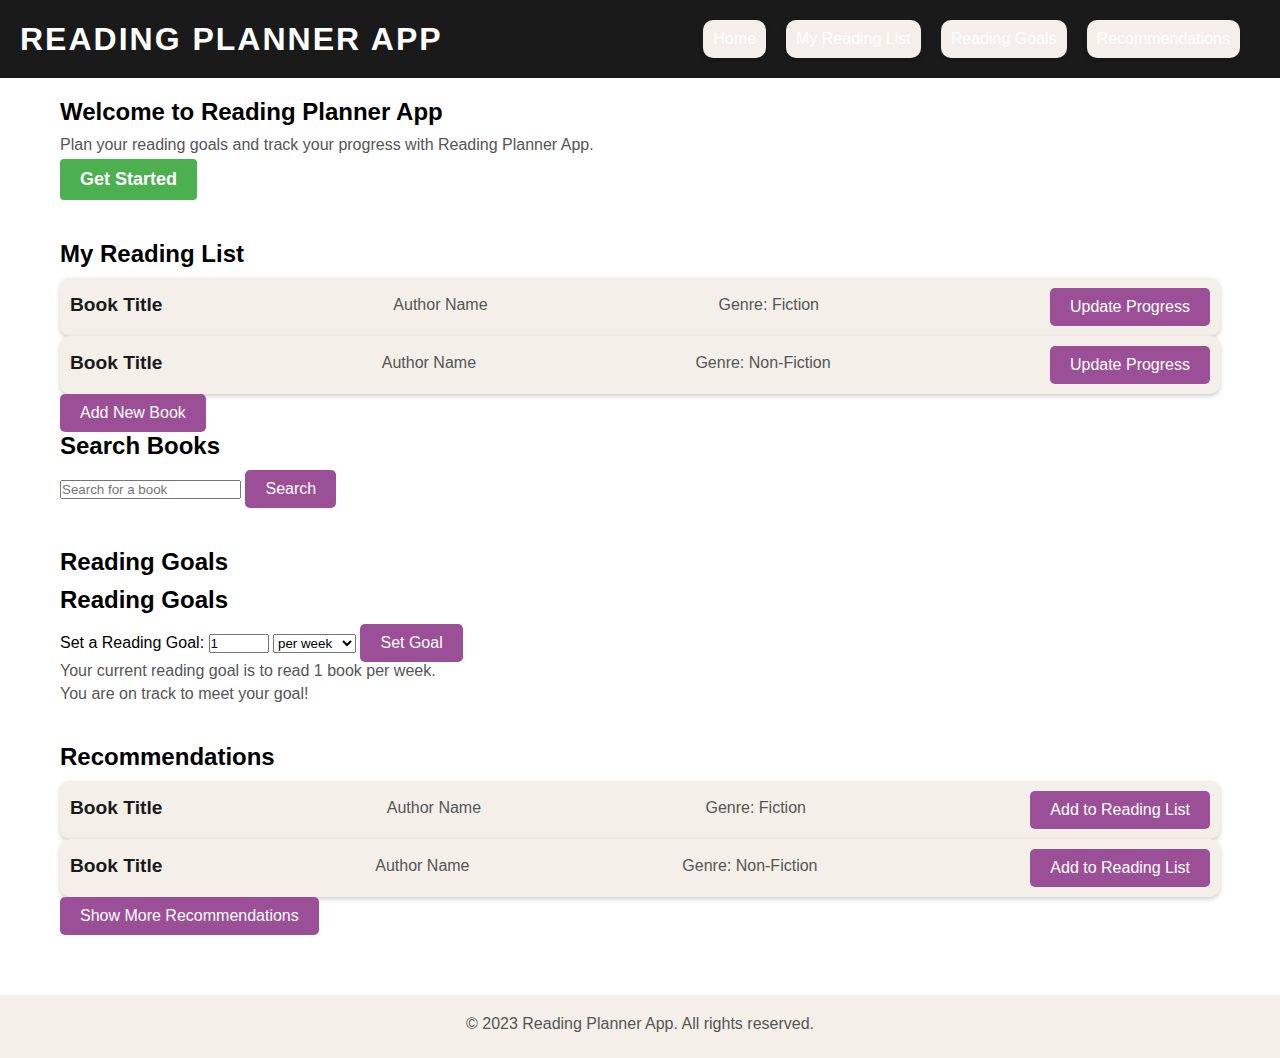
<file: index.html>
<!DOCTYPE html>
<html>
<head>
	<title>Reading Planner App</title>
	<link rel="stylesheet" href="style.css">
</head>
<body>
	<header>
		<h1>Reading Planner App</h1>
		<nav class="navbar">
			<ul>
				<li><a href="index.html">Home</a></li>
				<li><a href="reading-list.html">My Reading List</a></li>
				<li><a href="reading-goals.html">Reading Goals</a></li>
				<li><a href="reading-recommendations.html">Recommendations</a></li>
			</ul>
		</nav>
	</header>
	<main>
		<section>
			<h2>Welcome to Reading Planner App</h2>
			<p>Plan your reading goals and track your progress with Reading Planner App.</p>
			<a href="#" class="btn" id="get-started-btn">Get Started</a>
			<div id="setup-modal" class="modal">
				<div class="modal-content">
					<span class="close">&times;</span>
					<h3>Set Up Your Reading List</h3>
					<p>Enter the books you plan to read:</p>
					<form>
						<label for="book1">Book 1:</label>
						<input type="text" id="book1" name="book1"><br>
						<label for="book2">Book 2:</label>
						<input type="text" id="book2" name="book2"><br>
						<label for="book3">Book 3:</label>
						<input type="text" id="book3" name="book3"><br>
						<button type="submit">Submit</button>
					</form>
				</div>
			</div>
			<script>
			  // get the modal element
			  var modal = document.getElementById("setup-modal");

			  // get the button that opens the modal
			  var btn = document.getElementById("get-started-btn");

			  // get the <span> element that closes the modal
			  var span = document.getElementsByClassName("close")[0];

			  // when the user clicks on the button, open the modal
			  btn.onclick = function() {
			    modal.style.display = "block";
			  }

			  // when the user clicks on <span> (x), close the modal
			  span.onclick = function() {
			    modal.style.display = "none";
			  }

			  // when the user clicks anywhere outside of the modal, close it
			  window.onclick = function(event) {
			    if (event.target == modal) {
			      modal.style.display = "none";
			    }
			  }
			</script>
		</section>
		<section>
			<h2>My Reading List</h2>
			<ul>
				<li>
					<h3>Book Title</h3>
					<p>Author Name</p>
					<p>Genre: Fiction</p>
					<button class="update-progress-btn">Update Progress</button>
				</li>
				<li>
					<h3>Book Title</h3>
					<p>Author Name</p>
					<p>Genre: Non-Fiction</p>
					<button class="update-progress-btn">Update Progress</button>
				</li>
			</ul>
			<button id="add-new-book-btn">Add New Book</button>
			<section>
				<h2>Search Books</h2>
				<div id="search-box">
				  <form id="search-form">
					<input type="text" id="search-query" name="search_query" placeholder="Search for a book">
					<button type="submit">Search</button>
				  </form>
				</div>
				<div id="search-results"></div>
			  </section>
			  
			  <script>
				const searchForm = document.querySelector('#search-form');
const searchResults = document.querySelector('#search-results');
const searchPageSize = 5;
let searchPage = 1;

searchForm.addEventListener('submit', (event) => {
  event.preventDefault();
  const searchQuery = document.querySelector('#search-query').value;

  // Send a GET request to the Open Library API with the search query
  fetch(`http://openlibrary.org/search.json?q=${searchQuery}`)
    .then(response => response.json())
    .then(data => {
      // Extract the book data from the response JSON
      const books = data.docs.map(book => {
        return {
          title: book.title,
          author: book.author_name ? book.author_name[0] : 'Unknown',
          cover: `http://covers.openlibrary.org/b/id/${book.cover_i}-M.jpg`,
          isbn: book.isbn ? book.isbn[0] : 'Unknown'
        };
      });

      // Render the search results in the DOM
      const numResults = books.length;
      const startIndex = (searchPage - 1) * searchPageSize;
      const endIndex = Math.min(startIndex + searchPageSize, numResults);
      const resultsHtml = books.slice(startIndex, endIndex).map(book => {
        return `
          <div class="search-result">
            <img src="${book.cover}">
            <div>
              <h3>${book.title}</h3>
              <p>by ${book.author}</p>
              <p>ISBN: ${book.isbn}</p>
              <button class="add-book-btn" data-title="${book.title}" data-author="${book.author}" data-isbn="${book.isbn}">Add to My Reading List</button>
            </div>
          </div>
        `;
      }).join('');

      // Render the pagination controls
      const numPages = Math.ceil(numResults / searchPageSize);
      const paginationHtml = Array.from({ length: numPages }, (_, i) => {
        const pageNum = i + 1;
        return `<button class="pagination-btn ${pageNum === searchPage ? 'active' : ''}" data-page="${pageNum}">${pageNum}</button>`;
      }).join('');

      searchResults.innerHTML = `
        <div class="pagination">
          ${paginationHtml}
        </div>
        ${resultsHtml}
        <div class="pagination">
          ${paginationHtml}
        </div>
      `;
    });
});

searchResults.addEventListener('click', (event) => {
  if (event.target.classList.contains('pagination-btn')) {
    // Handle pagination button clicks
    const page = Number(event.target.dataset.page);
    searchPage = page;
    searchForm.dispatchEvent(new Event('submit'));
  } else if (event.target.classList.contains('add-book-btn')) {
    // Handle "Add to My Reading List" button clicks
    const title = event.target.dataset.title;
    const author = event.target.dataset.author;
    const isbn = event.target.dataset.isbn;

    // Create a new book object and add it to the reading list
    const book = {
      title: title,
      author: author,
      genre: 'Unknown',
      progress: 0,
      isbn: isbn
    };
    const readingList = JSON.parse(localStorage.getItem('readingList') || '[]');
    readingList.push(book);
    localStorage.setItem('readingList', JSON.stringify(readingList));

    // Display a success message
    alert(`"${title}" has been added to your reading list!`);
  }
});

			  </script>
			  


<script>
  var addBookBtn = document.getElementById("add-new-book-btn");
  var bookList = document.querySelector("ul");

  addBookBtn.addEventListener("click", function(event) {
    event.preventDefault();

    var bookTitle = prompt("Enter the book title:");
    var authorName = prompt("Enter the author name:");
    var genre = prompt("Enter the genre:");

    var li = document.createElement("li");
    var h3 = document.createElement("h3");
    var p1 = document.createElement("p");
    var p2 = document.createElement("p");
    var btn = document.createElement("button");

    h3.textContent = bookTitle;
    p1.textContent = authorName;
    p2.textContent = "Genre: " + genre;
    btn.textContent = "Update Progress";
    btn.classList.add("update-progress-btn");

    li.appendChild(h3);
    li.appendChild(p1);
    li.appendChild(p2);
    li.appendChild(btn);
    bookList.appendChild(li);
  });
</script>



		</section>
		<section>
			<h2>Reading Goals</h2>
			<form>
                <section>
                    <h2>Reading Goals</h2>
                    <form>
                        <label for="goal">Set a Reading Goal:</label>
                        <input type="number" id="goal" name="goal" min="1" max="100" value="1">
                        <select name="timeframe">
                            <option value="week">per week</option>
                            <option value="month">per month</option>
                            <option value="year">per year</option>
                        </select>
                        <button>Set Goal</button>
                    </form>
                    <p>Your current reading goal is to read 1 book per week.</p>
                    <p>You are on track to meet your goal!</p>
                </section>
                <section>
                    <h2>Recommendations</h2>
                    <ul>
                        <li>
                            <h3>Book Title</h3>
                            <p>Author Name</p>
                            <p>Genre: Fiction</p>
                            <button class="add-to-list-btn">Add to Reading List</button>
                        </li>
                        <li>
                            <h3>Book Title</h3>
                            <p>Author Name</p>
                            <p>Genre: Non-Fiction</p>
                            <button class="add-to-list-btn">Add to Reading List</button>
                        </li>
                    </ul>
                    <button>Show More Recommendations</button>
                </section>
            </main>
            <footer>
                <p>&copy; 2023 Reading Planner App. All rights reserved.</p>
            </footer>
            <script src="script.js"></script>
            <script>
                // get the modal element
                var modal = document.getElementById("setup-modal");
        
                // get the button that opens the modal
                var btn = document.getElementById("get-started-btn");
        
                // get the <span> element that closes the modal
                var span = document.getElementsByClassName("close")[0];
        
                // when the user clicks on the button, open the modal
                btn.onclick = function() {
                    modal.style.display = "block";
                }
        
                // when the user clicks on <span> (x), close the modal
                span.onclick = function() {
                    modal.style.display = "none";
                }
        
                // when the user clicks anywhere outside of the modal, close it
                window.onclick = function(event) {
                    if (event.target == modal) {
                        modal.style.display = "none";
                    }
                }
            </script>
        </body>
        </html>
</file>
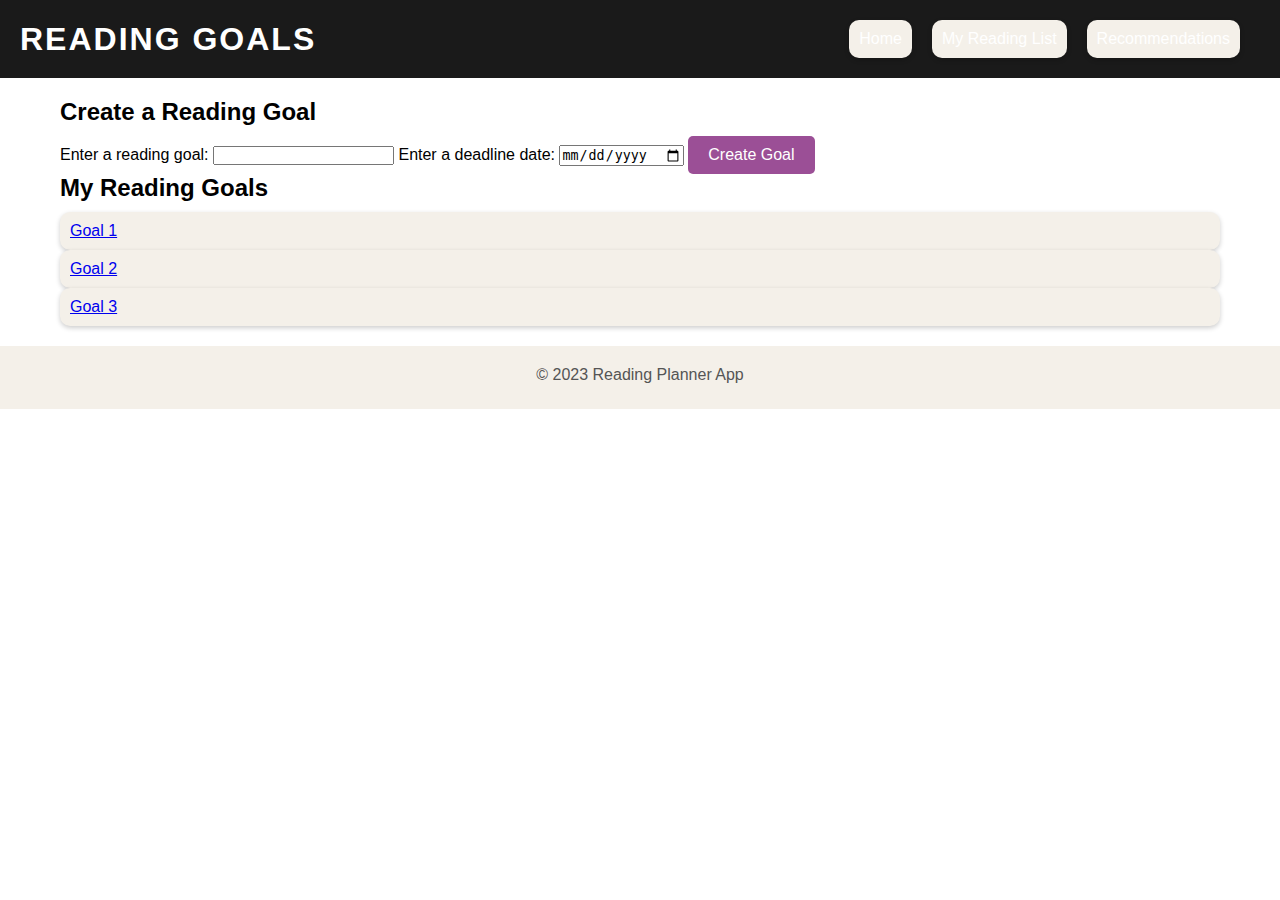
<file: reading-goals.html>
<!DOCTYPE html>
<html>
  <head>
    <meta charset="UTF-8">
    <title>Reading Goals</title>
    <link rel="stylesheet" href="style.css">
  </head>
  <body>
    <header>
      <h1>Reading Goals</h1>
      <nav>
        <ul>
          <li><a href="index.html">Home</a></li>
          <li><a href="reading-list.html">My Reading List</a></li>
          <li><a href="reading-recommendations.html">Recommendations</a></li>
        </ul>
      </nav>
    </header>
    <main>
      <h2>Create a Reading Goal</h2>
      <form>
        <label for="goal">Enter a reading goal:</label>
        <input type="text" id="goal" name="goal" required>
        <label for="date">Enter a deadline date:</label>
        <input type="date" id="date" name="date" required>
        <button type="submit">Create Goal</button>
      </form>
      <h2>My Reading Goals</h2>
      <ul>
        <li><a href="#">Goal 1</a></li>
        <li><a href="#">Goal 2</a></li>
        <li><a href="#">Goal 3</a></li>
      </ul>
    </main>
    <footer>
      <p>&copy; 2023 Reading Planner App</p>
    </footer>
  </body>
</html>
</file>
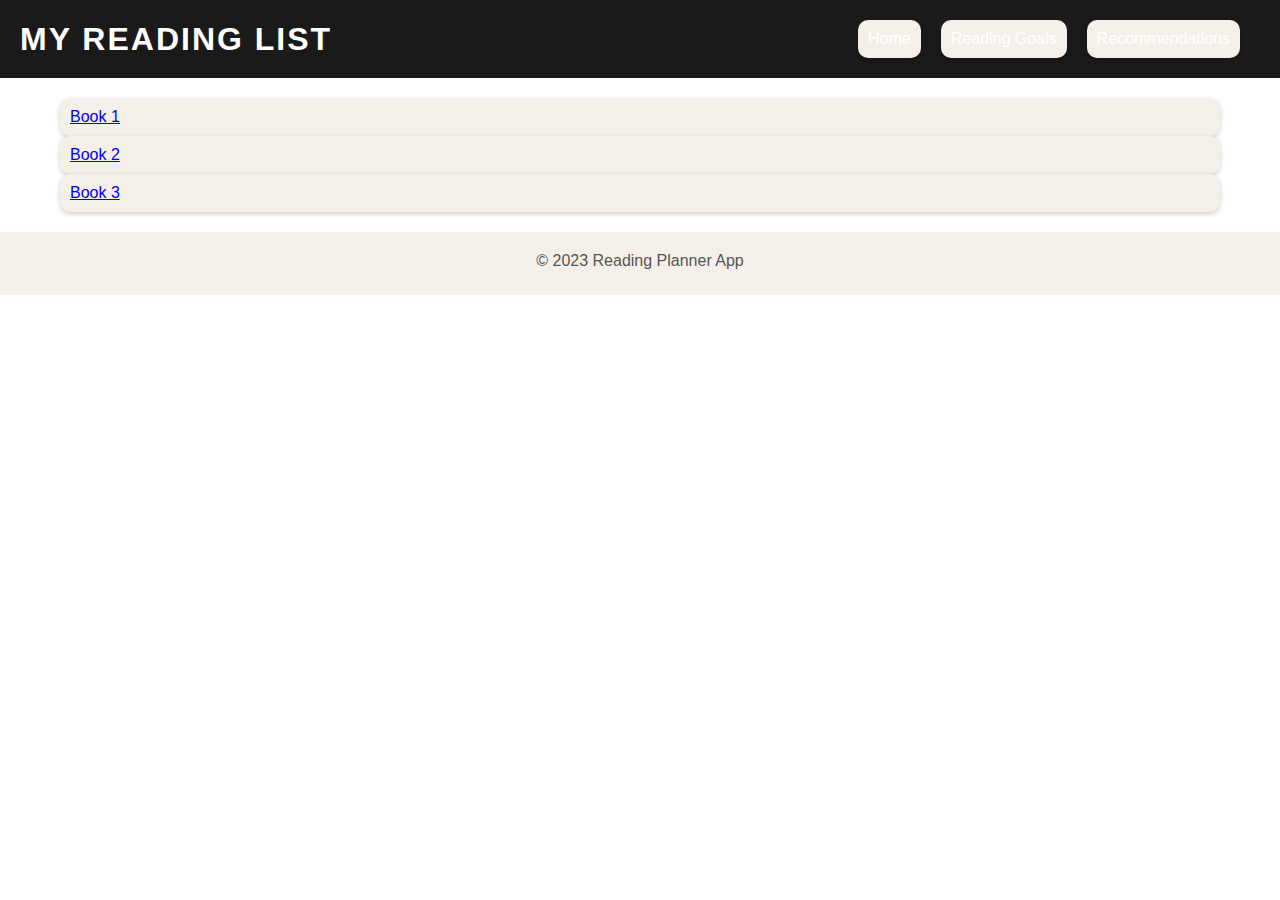
<file: reading-list.html>
<!DOCTYPE html>
<html>
  <head>
    <meta charset="UTF-8">
    <title>My Reading List</title>
    <link rel="stylesheet" href="style.css">
  </head>
  <body>
    <header>
      <h1>My Reading List</h1>
      <nav>
        <ul>
          <li><a href="index.html">Home</a></li>
          <li><a href="reading-goals.html">Reading Goals</a></li>
          <li><a href="reading-recommendations.html">Recommendations</a></li>
        </ul>
      </nav>
    </header>
    <main>
      <ul>
        <li><a href="#">Book 1</a></li>
        <li><a href="#">Book 2</a></li>
        <li><a href="#">Book 3</a></li>
      </ul>
    </main>
    <footer>
      <p>&copy; 2023 Reading Planner App</p>
    </footer>
  </body>
</html>
</file>
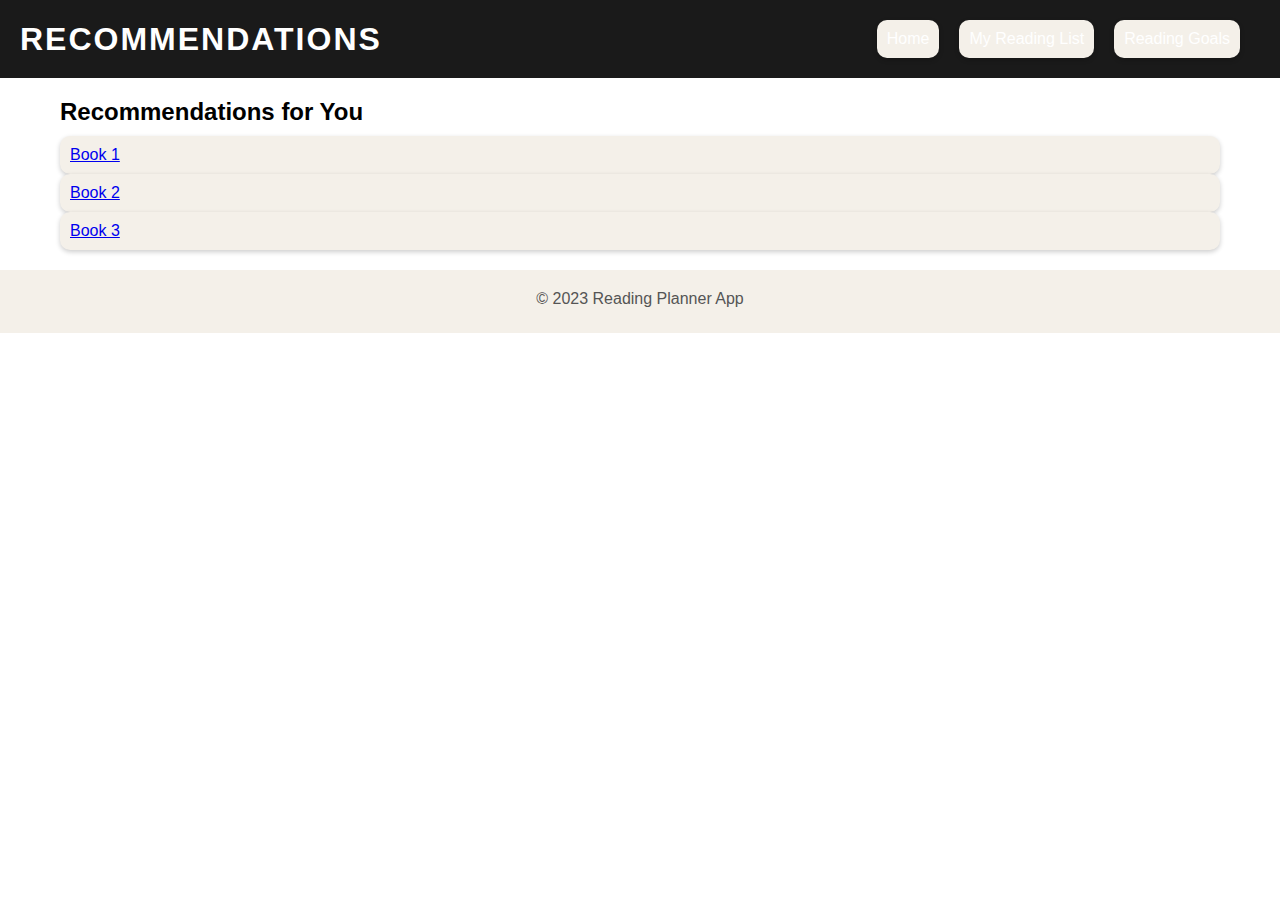
<file: reading-recommendations.html>
<!DOCTYPE html>
<html>
  <head>
    <meta charset="UTF-8">
    <title>Recommendations</title>
    <link rel="stylesheet" href="style.css">
  </head>
  <body>
    <header>
      <h1>Recommendations</h1>
      <nav>
        <ul>
          <li><a href="index.html">Home</a></li>
          <li><a href="reading-list.html">My Reading List</a></li>
          <li><a href="reading-goals.html">Reading Goals</a></li>
        </ul>
      </nav>
    </header>
    <main>
      <h2>Recommendations for You</h2>
      <ul>
        <li><a href="#">Book 1</a></li>
        <li><a href="#">Book 2</a></li>
        <li><a href="#">Book 3</a></li>
      </ul>
    </main>
    <footer>
      <p>&copy; 2023 Reading Planner App</p>
    </footer>
  </body>
</html>
</file>
<file: style.css>
/* Reset default styles */
* {
    margin: 0;
    padding: 0;
    box-sizing: border-box;
}

/* Set modern font */
body {
    font-family: 'Open Sans', sans-serif;
}

/* Header styles */
header {
    display: flex;
    justify-content: space-between;
    align-items: center;
    padding: 20px;
    background-color: #1a1a1a;
    color: #fff;
}

h1 {
    font-size: 2rem;
    font-weight: bold;
    text-transform: uppercase;
    letter-spacing: 2px;
}

nav ul {
    display: flex;
    list-style: none;
}

nav li {
    margin-right: 20px;
}

nav a {
    color: #fff;
    text-decoration: none;
    transition: all 0.3s ease;
}

nav a:hover {
    color: #9B4F96;
}

/* Main styles */
main {
    max-width: 1200px;
    margin: 0 auto;
    padding: 20px;
}

section {
    margin-bottom: 40px;
}

h2 {
    font-size: 1.5rem;
    font-weight: bold;
    margin-bottom: 10px;
}

ul {
    list-style: none;
}

li {
    display: flex;
    justify-content: space-between;
    align-items: center;
    padding: 10px;
    background-color: #F4F0E9;
    border-radius: 10px;
    box-shadow: 0 2px 5px rgba(0, 0, 0, 0.2);
    transition: all 0.3s ease;
}

li:hover {
    transform: translateY(-5px);
    box-shadow: 0 5px 10px rgba(0, 0, 0, 0.2);
}

h3 {
    font-size: 1.2rem;
    font-weight: bold;
    margin-bottom: 5px;
    color: #1a1a1a;
}

p {
    font-size: 1rem;
    margin-bottom: 5px;
    color: #555;
}

button {
    background-color: #9B4F96;
    color: #fff;
    border: none;
    border-radius: 5px;
    padding: 10px 20px;
    font-size: 1rem;
    cursor: pointer;
    transition: all 0.3s ease;
}

button:hover {
    background-color: #633E77;
}

/* Footer styles */
footer {
    text-align: center;
    padding: 20px;
    background-color: #F4F0E9;
    color: #1a1a1a;
}



/* The Modal (background) */
.modal {
    display: none; /* Hidden by default */
    position: fixed; /* Stay in place */
    z-index: 1; /* Sit on top */
    left: 0;
    top: 0;
    width: 100%; /* Full width */
    height: 100%; /* Full height */
    overflow: auto; /* Enable scroll if needed */
    background-color: rgba(0,0,0,0.4); /* Black w/ opacity */
  }
  
  /* Modal Content/Box */
  .modal-content {
    background-color: #fefefe;
    margin: 15% auto; /* 15% from the top and centered */
    padding: 20px;
    border: 1px solid #888;
    width: 80%; /* Could be more or less, depending on screen size */
  }
  
  /* Close Button */
  .close {
    color: #aaa;
    float: right;
    font-size: 28px;
    font-weight: bold;
  }
  
  .close:hover,
  .close:focus {
    color: black;
    text-decoration: none;
    cursor: pointer;
  }

  .btn {
    display: inline-block;
    padding: 10px 20px;
    font-size: 18px;
    font-weight: bold;
    text-align: center;
    text-decoration: none;
    color: #fff;
    background-color: #4CAF50;
    border-radius: 4px;
    transition: background-color 0.3s ease;
    cursor: pointer;
  }
  
  .btn:hover {
    background-color: #3e8e41;
  }
</file>
